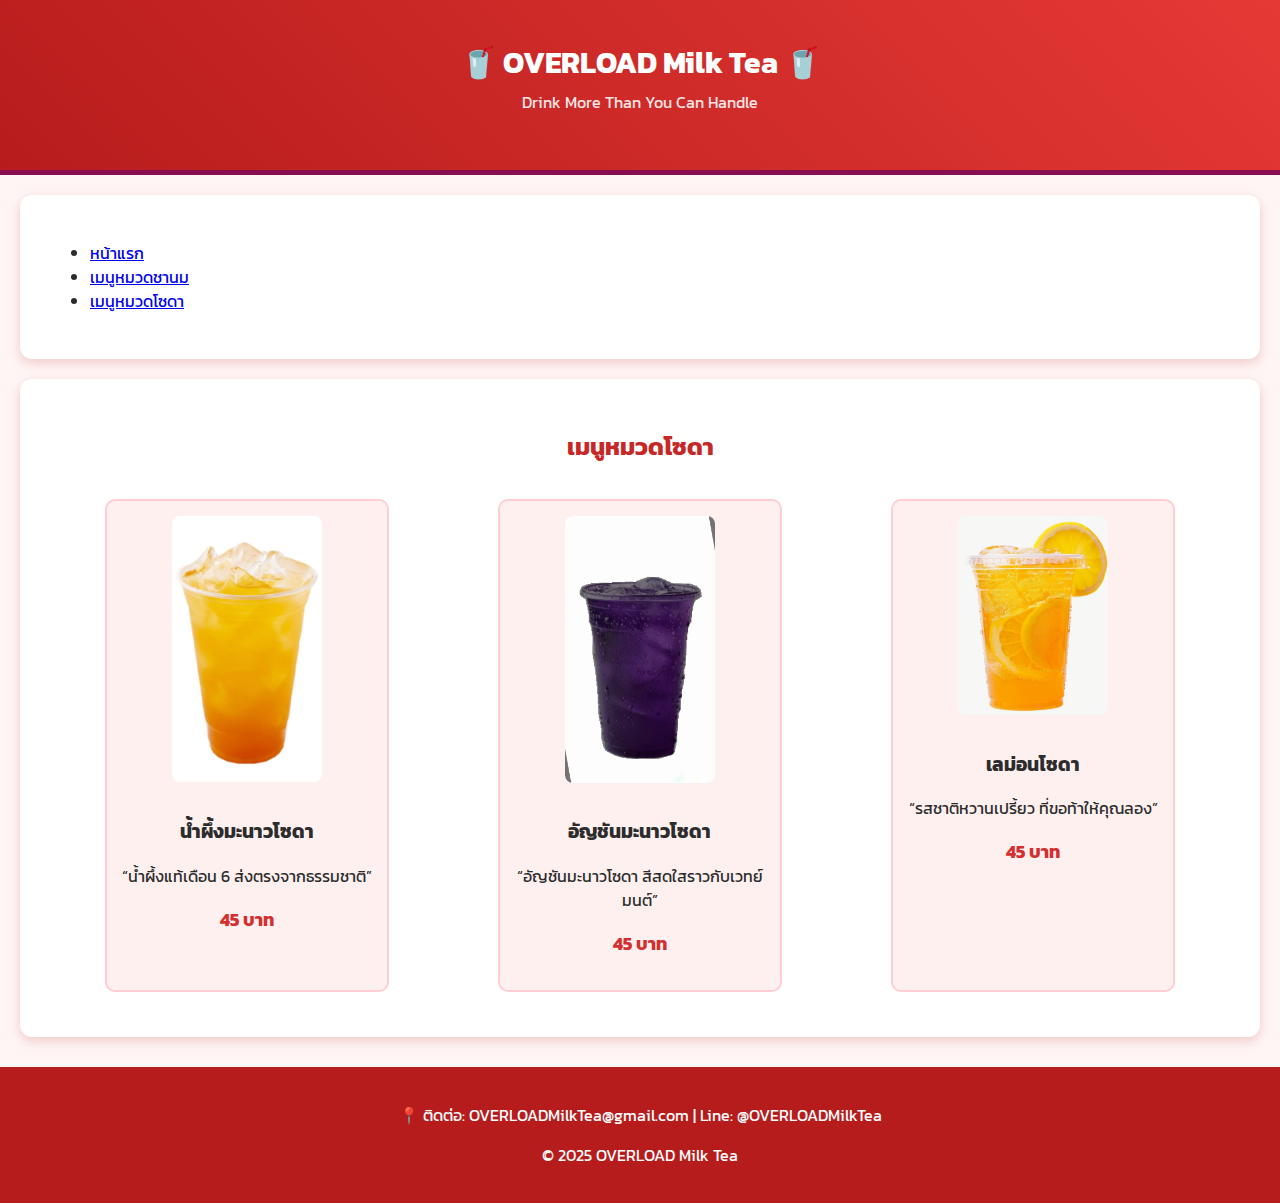
<file: my2ndcategory.html>
<!DOCTYPE html>
<html lang="en">
<head>

    <meta charset="UTF-8">
    <meta name="viewport" content="width=device-width, initial-scale=1.0">
    <title>My Shop</title>
    <link rel="stylesheet" href="mystyle.css">
    <link rel="stylesheet" href="https://fonts.googleapis.com/css2?family=Kanit:wght@400;600&display=swap">
    
</head>
<body>
    <header>
        <h1>🥤 OVERLOAD Milk Tea 🥤</h1>
        <p class="tagline">Drink More Than You Can Handle</p>
    </header>

    <section>
        <nav>
            <ul>
                <li><a href="index.html">หน้าแรก</a></li>
                <li><a href="my1stcategory.html">เมนูหมวดชานม</a></li>
                <li><a href="my2ndcategory.html">เมนูหมวดโซดา</a></li>
            </ul>
        </nav>
    </section>

    <section class="menu">
        <h2>เมนูหมวดโซดา</h2>
 
        <div class="item">
            <img src="resources/Honeysoda.jpg" alt="น้ำผึ้งมะนาวโซดา">
            <h3>น้ำผึ้งมะนาวโซดา</h3>
            <p>“น้ำผึ้งแท้เดือน 6 ส่งตรงจากธรรมชาติ”</p>
            <p class="price">45 บาท</p>
        </div>
 
        <div class="item">
            <img src="resources/purplesoda.png" alt="อัญชันมะนาวโซดา">
            <h3>อัญชันมะนาวโซดา</h3>
            <p>“อัญชันมะนาวโซดา สีสดใสราวกับเวทย์มนต์”</p>
            <p class="price">45 บาท</p>
        </div>
 
        <div class="item">
            <img src="resources/lemonsoda.jpg" alt="เลม่อนโซดา">
            <h3>เลม่อนโซดา</h3>
            <p>“รสชาติหวานเปรี้ยว ที่ขอท้าให้คุณลอง”</p>
            <p class="price">45 บาท</p>
        </div>
    </section>

    <footer>
        <p>📍 ติดต่อ: OVERLOADMilkTea@gmail.com | Line: @OVERLOADMilkTea</p>
        <p>© 2025 OVERLOAD Milk Tea</p>
    </footer>
</file>
<file: mystyle.css>
body {
  font-family: 'Kanit', sans-serif;
  background-color: #fff5f5;
  color: #2c2c2c;
  margin: 0;
  padding: 0;
}

header {
  background: linear-gradient(45deg, #b71c1c, #e53935); 
  color: #fff;
  text-align: center;
  padding: 40px;
  border-bottom: 5px solid #880e4f;
}

header h1 {
  margin: 0;
  font-size: 30px;
}

.tagline {
  font-size: 16px;
  margin-top: 5px;
  color: #ffe6e6;
}

section {
  padding: 30px;
  margin: 20px;
  background: #ffffff;
  border-radius: 12px;
  box-shadow: 0px 4px 12px rgba(183, 28, 28, 0.2);
}

h2 {
  color: #c62828;
  margin-bottom: 15px;
}

.menu {
  display: flex;
  flex-wrap: wrap;
  justify-content: space-around;
}

.menu h2 {
  flex-basis: 100%;  
  text-align: center; 
  margin-bottom: 20px;
}

.item {
  text-align: center;
  width: 250px;
  margin: 15px;
  padding: 15px;
  border: 2px solid #ffcdd2;
  border-radius: 10px;
  transition: transform 0.3s, box-shadow 0.3s;
  background: #fff0f0;
}

.item:hover {
  transform: scale(1.05);
  box-shadow: 0px 6px 15px rgba(229, 57, 53, 0.3);
}

.item img {
  width: 150px;
  height: auto;
  border-radius: 8px;
  margin-bottom: 10px;
}

.price {
  font-weight: bold;
  color: #d32f2f;
  font-size: 18px;
}

details {
  background: #ffebee;
  padding: 12px;
  border-radius: 8px;
  margin-bottom: 15px;
  cursor: pointer;
  border: 1px solid #ef9a9a;
}

progress {
  width: 100%;
  height: 20px;
  accent-color: #e53935; 
}

footer {
  background: #b71c1c;
  color: #fff;
  text-align: center;
  padding: 20px;
  margin-top: 30px;
}
</file>
